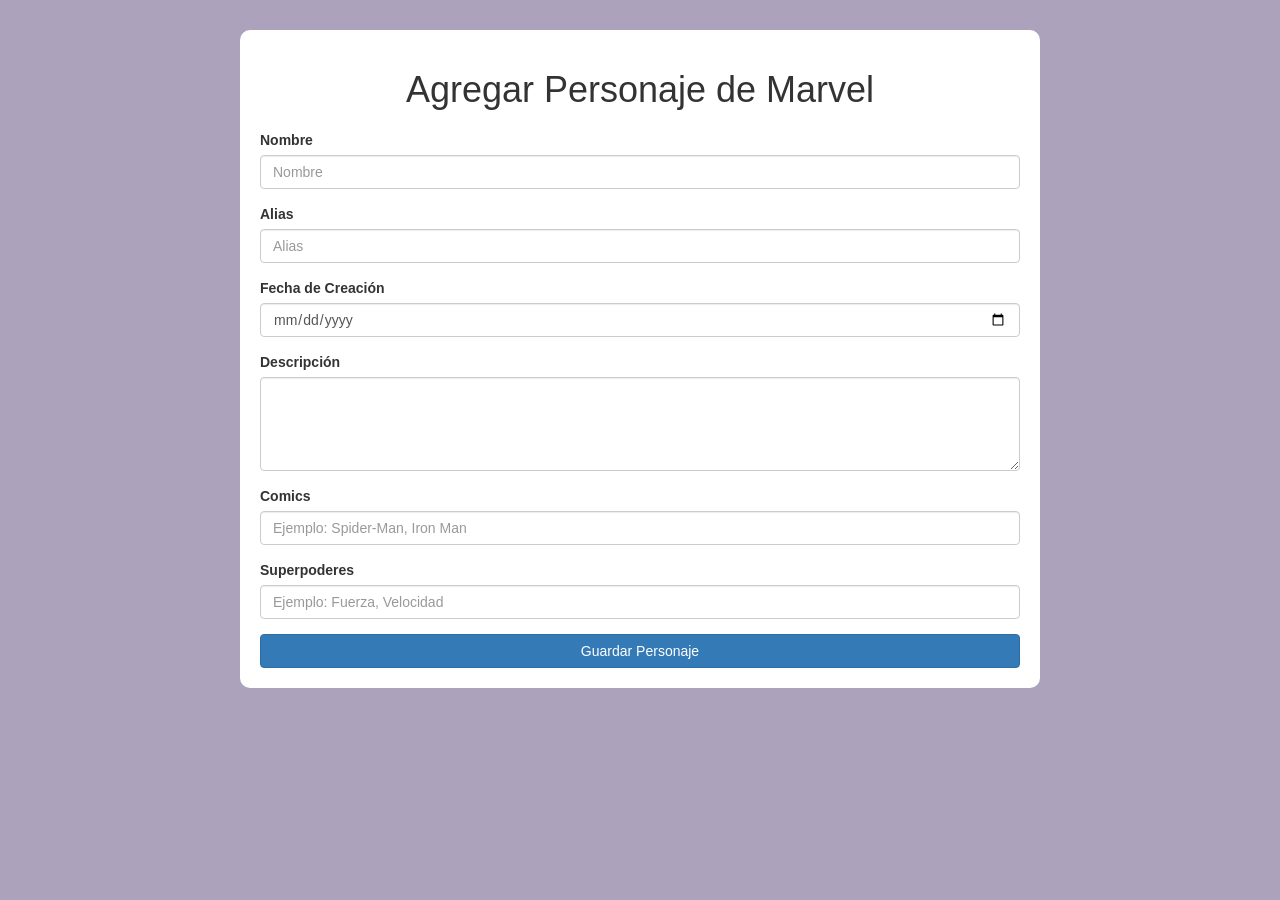
<file: capturadatosrelacionados.html>
<!DOCTYPE html>
<html lang="es">
<head>
<meta charset="UTF-8">
<meta name="viewport" content="width=device-width, initial-scale=1.0">

<title>Captura de Datos Marvel JOHANA MICHEL SALAZAR MARTINEZ</title>

<link rel="stylesheet" href="https://maxcdn.bootstrapcdn.com/bootstrap/3.3.1/css/bootstrap.min.css">

<style>
body{
    background-color:#aca2bc;
    font-family:Arial, sans-serif;
}

.container{
    max-width:800px;
    margin:30px auto;
    background:white;
    padding:20px;
    border-radius:10px;
}

h1{
    text-align:center;
    margin-bottom:20px;
}

label{
    font-weight:bold;
}

input, textarea{
    margin-bottom:15px;
}
</style>
</head>
<body>

<div class="container">

    <h1>Agregar Personaje de Marvel</h1>

    <form>

        <div class="form-group">
            <label>Nombre</label>
            <input type="text" class="form-control" placeholder="Nombre">
        </div>

        <div class="form-group">
            <label>Alias</label>
            <input type="text" class="form-control" placeholder="Alias">
        </div>

        <div class="form-group">
            <label>Fecha de Creación</label>
            <input type="date" class="form-control">
        </div>

        <div class="form-group">
            <label>Descripción</label>
            <textarea class="form-control" rows="4"></textarea>
        </div>

        <div class="form-group">
            <label>Comics</label>
            <input type="text" class="form-control"
            placeholder="Ejemplo: Spider-Man, Iron Man">
        </div>

        <div class="form-group">
            <label>Superpoderes</label>
            <input type="text" class="form-control"
            placeholder="Ejemplo: Fuerza, Velocidad">
        </div>

        <button type="button" class="btn btn-primary btn-block">
            Guardar Personaje
        </button>

    </form>

</div>

<script>

const personajeMarvel = {
    "nombre": "Spider-Man",
    "alias": "Peter Parker",
    "fechaCreacion": "1962-08-01",
    "descripcion": "Héroe con poderes arácnidos",
    "comics": [
        "Amazing Fantasy #15",
        "The Amazing Spider-Man"
    ],
    "superpoderes": [
        "Trepar muros",
        "Sentido arácnido",
        "Agilidad"
    ]
};

console.log(personajeMarvel);

</script>

</body>
</html>
</file>
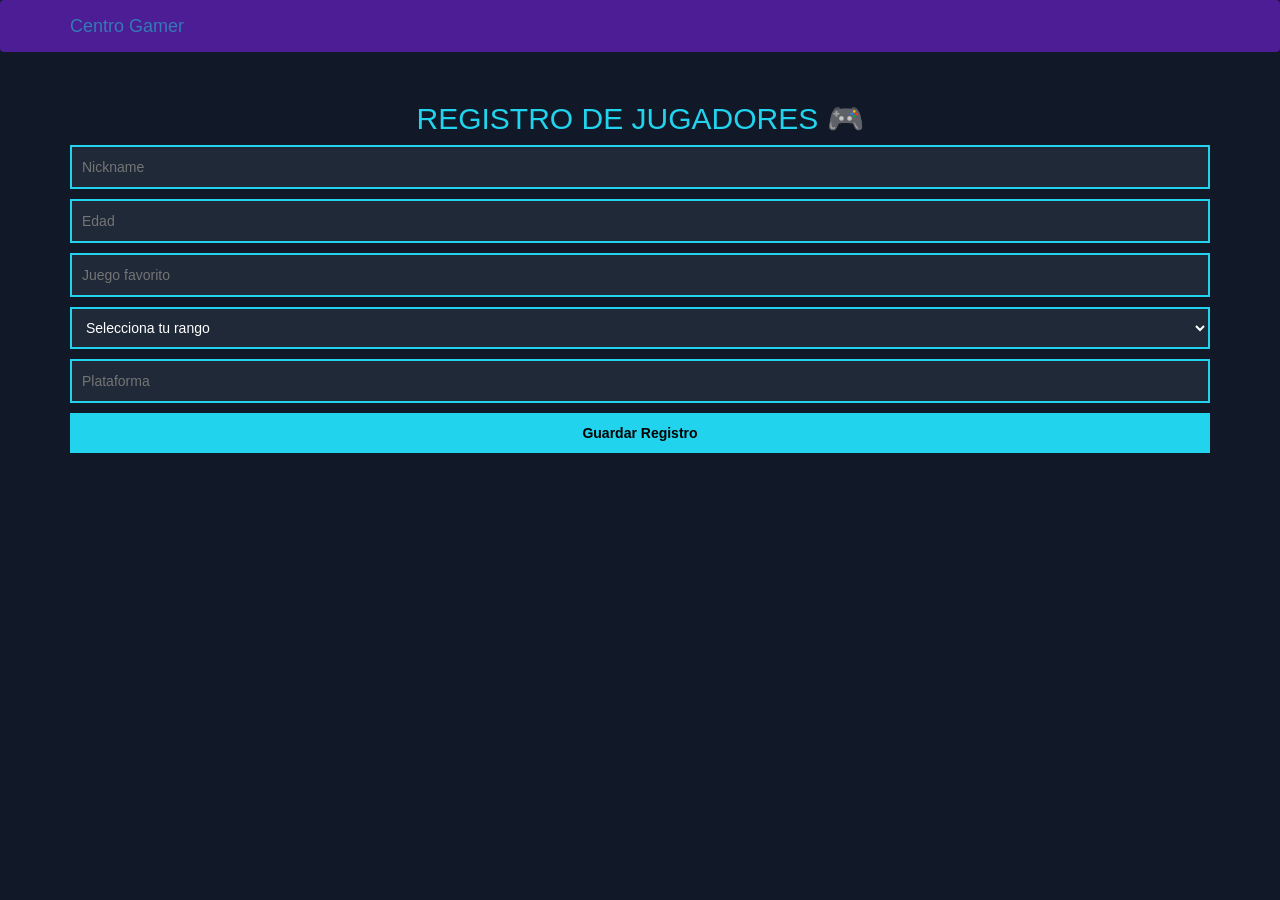
<file: comotuquieras.html>
<!DOCTYPE html>
<html lang="es">
<head>
<meta charset="UTF-8">
<meta name="viewport" content="width=device-width, initial-scale=1.0">

<link rel="stylesheet" href="https://maxcdn.bootstrapcdn.com/bootstrap/3.3.1/css/bootstrap.min.css">

<title>Registro Gamer JOHANA MICHEL SALAZAR MARTINEZ</title>

<style>
body{
    background:#111827;
    color:white;
}

.navbar{
    background:#4c1d95;
}

h1,h2{
    text-align:center;
    color:#22d3ee;
}

.form-container{
    margin-top:30px;
}

input, select{
    width:100%;
    margin-bottom:10px;
    padding:10px;
    background:#1f2937;
    border:2px solid #22d3ee;
    color:white;
}

button{
    width:100%;
    padding:10px;
    background:#22d3ee;
    border:none;
    color:black;
    font-weight:bold;
}

#mensaje{
    margin-top:15px;
    color:#4ade80;
}
</style>
</head>

<body>

<nav class="navbar">
    <div class="container">
        <a class="navbar-brand" href="#">Centro Gamer</a>
    </div>
</nav>

<div class="container form-container">

    <h2>REGISTRO DE JUGADORES 🎮</h2>

    <form id="formGamer">

        <input type="text" id="nickname" placeholder="Nickname" required>

        <input type="number" id="edad" placeholder="Edad" required>

        <input type="text" id="juego" placeholder="Juego favorito" required>

        <select id="rango">
            <option value="">Selecciona tu rango</option>
            <option>Bronce</option>
            <option>Plata</option>
            <option>Oro</option>
            <option>Diamante</option>
        </select>

        <input type="text" id="plataforma" placeholder="Plataforma" required>

        <button type="submit">Guardar Registro</button>

    </form>

    <div id="mensaje"></div>

</div>

<script>

// Cargar datos guardados
let gamers = JSON.parse(localStorage.getItem("gamers")) || [];

document.getElementById("formGamer").addEventListener("submit", function(e){

    e.preventDefault();

    const gamer = {
        nickname: document.getElementById("nickname").value,
        edad: document.getElementById("edad").value,
        juego: document.getElementById("juego").value,
        rango: document.getElementById("rango").value,
        plataforma: document.getElementById("plataforma").value
    };

    gamers.push(gamer);

    localStorage.setItem("gamers", JSON.stringify(gamers));

    document.getElementById("mensaje").innerHTML =
    "✅ Jugador registrado correctamente";

    document.getElementById("formGamer").reset();

    console.log(gamers);

});

</script>

</body>
</html>
</file>
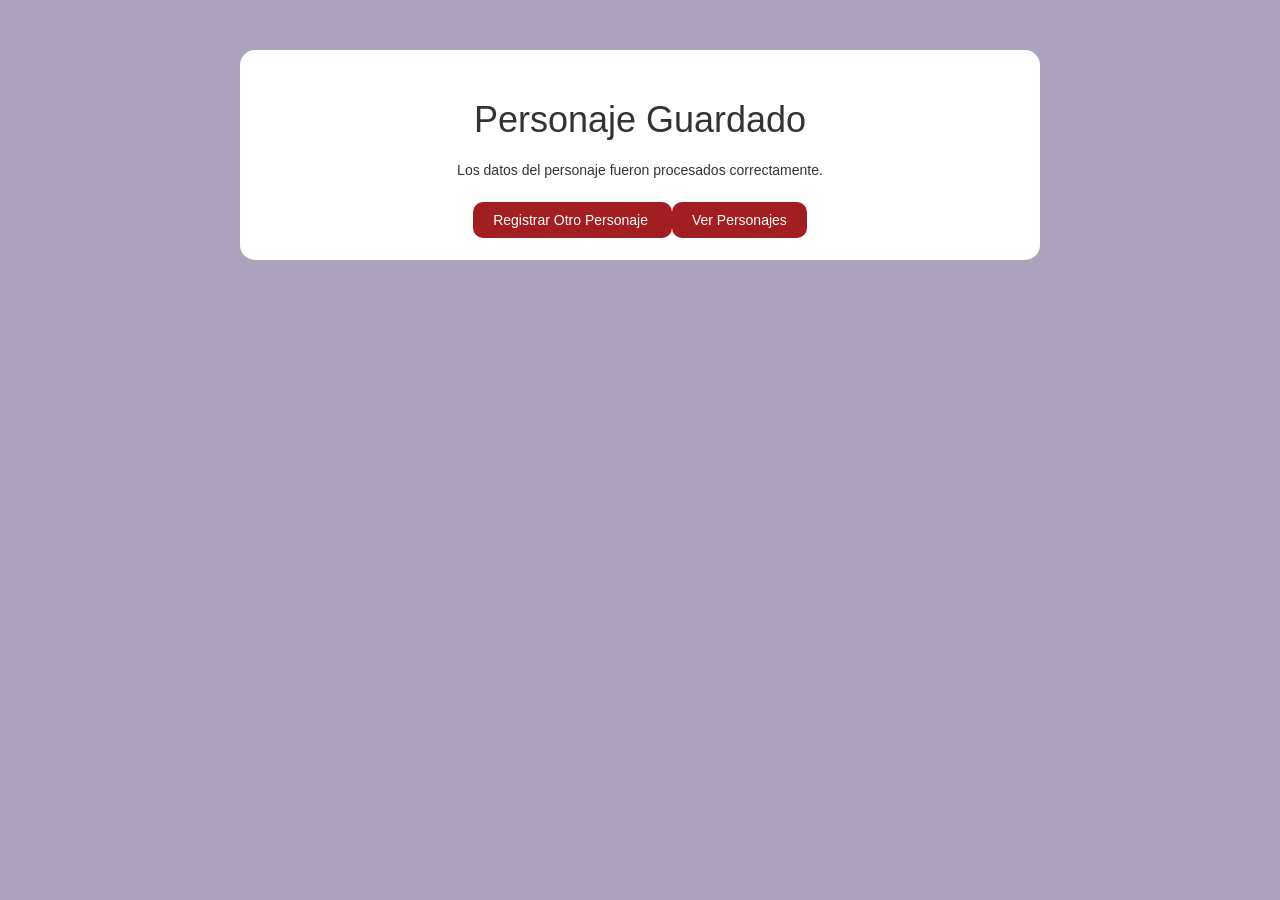
<file: insertar_datos.html>
<!DOCTYPE html>
<html lang="es">
<head>
<meta charset="UTF-8">
<meta name="viewport" content="width=device-width, initial-scale=1.0">

<title>Insertar Datos Marvel JOHANA MICHEL SALAZAR MARTINEZ</title>

<link rel="stylesheet" href="https://maxcdn.bootstrapcdn.com/bootstrap/3.3.1/css/bootstrap.min.css">

<style>
body{
    background:#aca2bc;
    font-family:Arial,sans-serif;
}

.container{
    max-width:800px;
    margin:50px auto;
    background:white;
    padding:30px;
    border-radius:15px;
    text-align:center;
}

h1{
    margin-bottom:20px;
}

.btn-marvel{
    background:#A31E21;
    color:white;
    padding:10px 20px;
    text-decoration:none;
    border-radius:10px;
}
</style>

</head>
<body>

<div class="container">

    <h1>Personaje Guardado</h1>

    <p>Los datos del personaje fueron procesados correctamente.</p>

    <br>

    <a href="capturadatosrelacionados.html" class="btn-marvel">
        Registrar Otro Personaje
    </a>

    <a href="relaciones01.html" class="btn-marvel">
        Ver Personajes
    </a>

</div>

<script>

const personajeMarvel = {
    "nombre":"Spider-Man",
    "alias":"Peter Parker",
    "fechaCreacion":"1962-08-01",
    "descripcion":"Héroe con poderes arácnidos",
    "comics":[
        "Amazing Fantasy #15",
        "The Amazing Spider-Man"
    ],
    "superpoderes":[
        "Trepar muros",
        "Sentido arácnido",
        "Agilidad"
    ]
};

console.log(personajeMarvel);

</script>

</body>
</html>
</file>
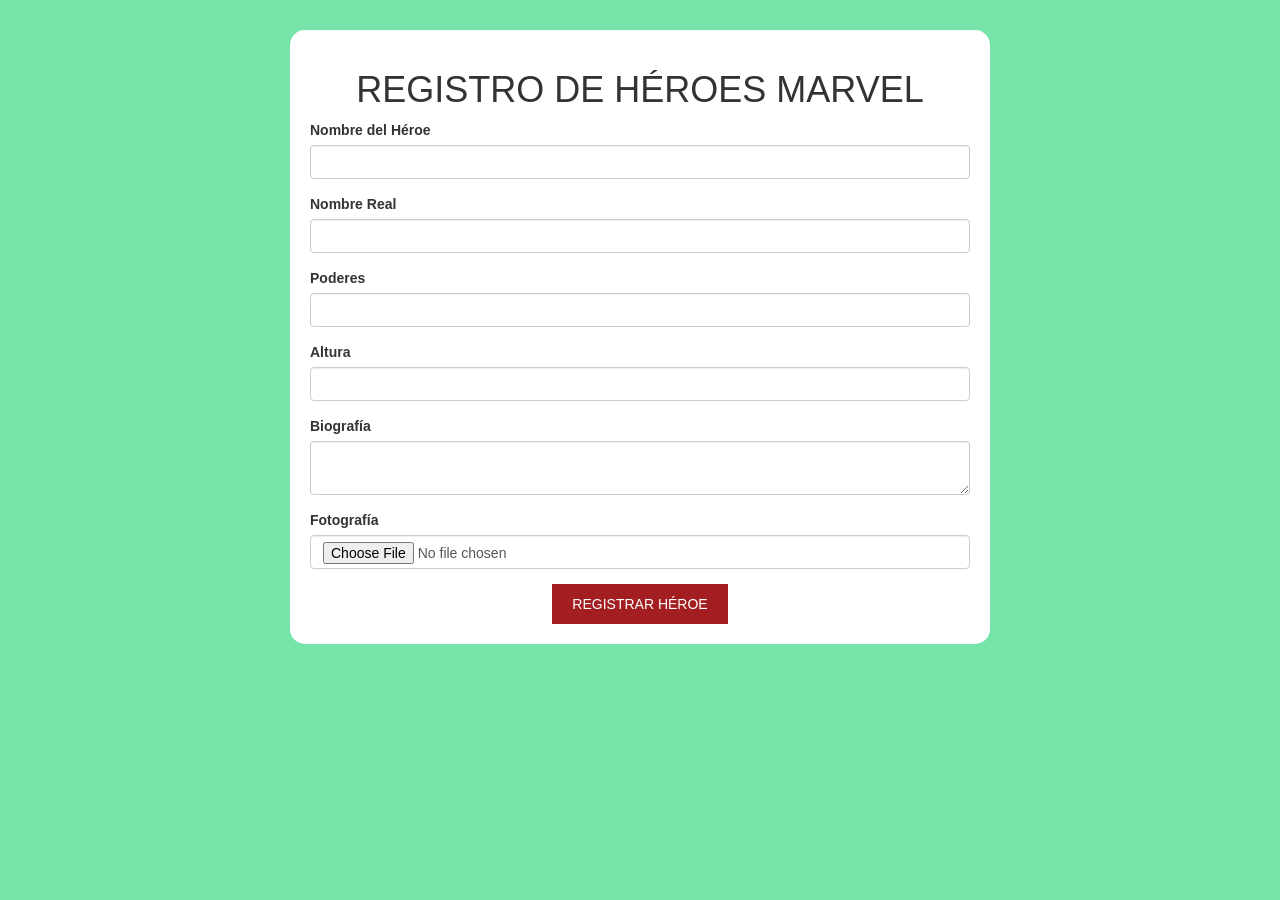
<file: marvel.html>
<!DOCTYPE html>
<html lang="es">
<head>
<meta charset="UTF-8">
<meta name="viewport" content="width=device-width, initial-scale=1.0">

<title>Registro Marvel JOHANA MICHEL SALAZAR MARTINEZ</title>

<link rel="stylesheet" href="https://maxcdn.bootstrapcdn.com/bootstrap/3.3.1/css/bootstrap.min.css">

<style>

body{
    background:#76e4a8;
}

.form-container{
    width:80%;
    max-width:700px;
    margin:30px auto;
    background:white;
    padding:20px;
    border-radius:15px;
}

h1{
    text-align:center;
}

.btn-marvel{
    background:#A31E21;
    color:white;
    border:none;
    padding:10px 20px;
}

</style>
</head>

<body>

<div class="form-container">

<h1>REGISTRO DE HÉROES MARVEL</h1>

<form>

<div class="form-group">
<label>Nombre del Héroe</label>
<input type="text" class="form-control">
</div>

<div class="form-group">
<label>Nombre Real</label>
<input type="text" class="form-control">
</div>

<div class="form-group">
<label>Poderes</label>
<input type="text" class="form-control">
</div>

<div class="form-group">
<label>Altura</label>
<input type="text" class="form-control">
</div>

<div class="form-group">
<label>Biografía</label>
<textarea class="form-control"></textarea>
</div>

<div class="form-group">
<label>Fotografía</label>
<input type="file" class="form-control">
</div>

<div class="text-center">
<button type="button" class="btn-marvel">
REGISTRAR HÉROE
</button>
</div>

</form>

</div>

</body>
</html>
</file>
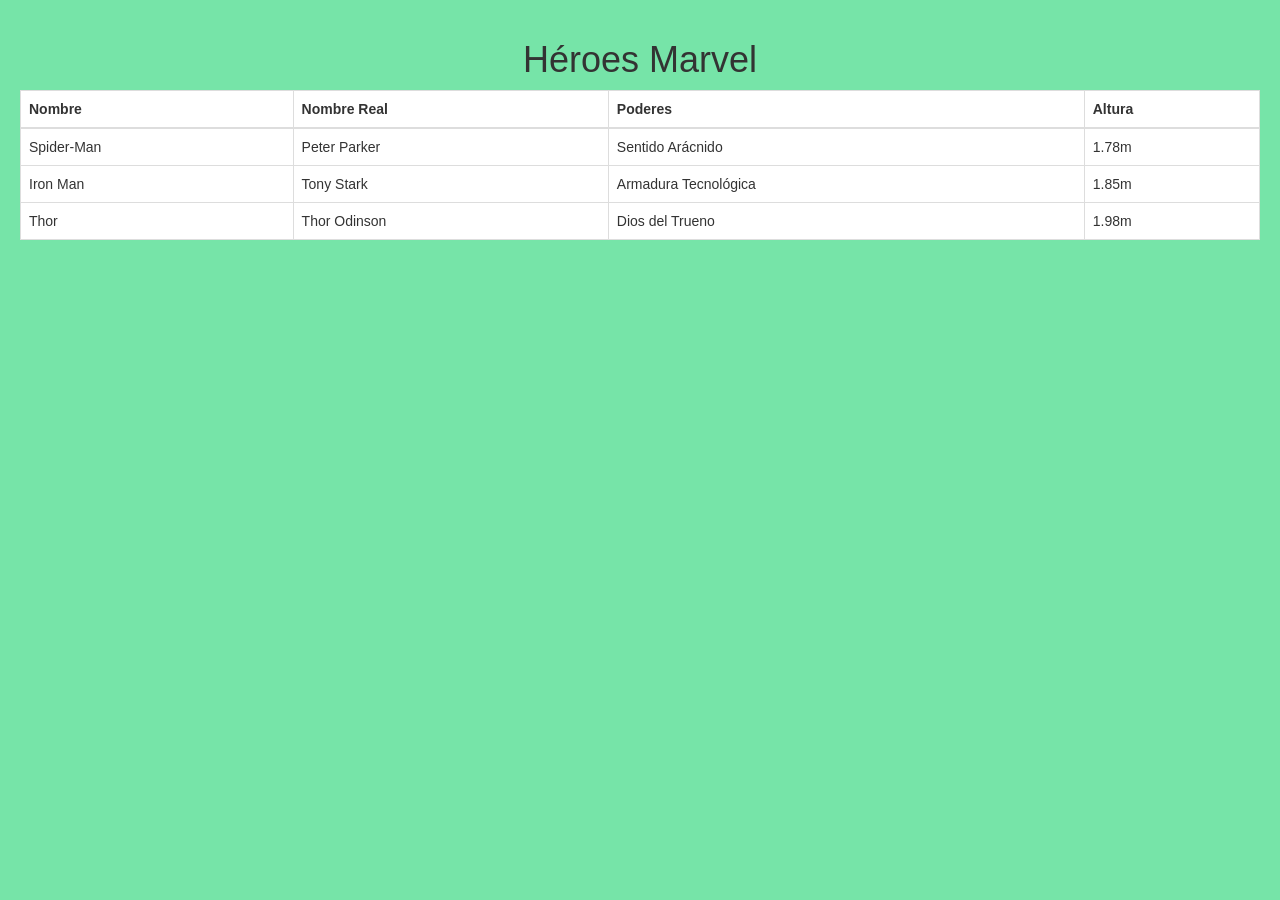
<file: mostrar.html>
<!DOCTYPE html>
<html lang="es">
<head>
<meta charset="UTF-8">
<title>Mostrar Héroes Marvel JOHANA MICHEL SALAZAR MARTINEZ</title>

<link rel="stylesheet" href="https://maxcdn.bootstrapcdn.com/bootstrap/3.3.1/css/bootstrap.min.css">

<style>
body{
    background:#76e4a8;
    padding:20px;
}
table{
    background:white;
}
</style>

</head>
<body>

<h1 class="text-center">Héroes Marvel</h1>

<table class="table table-bordered">

<thead>
<tr>
    <th>Nombre</th>
    <th>Nombre Real</th>
    <th>Poderes</th>
    <th>Altura</th>
</tr>
</thead>

<tbody id="tablaHeroes"></tbody>

</table>

<script>

const heroes = [

{
    "nombre":"Spider-Man",
    "nombrereal":"Peter Parker",
    "poderes":"Sentido Arácnido",
    "altura":"1.78m"
},

{
    "nombre":"Iron Man",
    "nombrereal":"Tony Stark",
    "poderes":"Armadura Tecnológica",
    "altura":"1.85m"
},

{
    "nombre":"Thor",
    "nombrereal":"Thor Odinson",
    "poderes":"Dios del Trueno",
    "altura":"1.98m"
}

];

const tabla = document.getElementById("tablaHeroes");

heroes.forEach(hero=>{

tabla.innerHTML += `
<tr>
<td>${hero.nombre}</td>
<td>${hero.nombrereal}</td>
<td>${hero.poderes}</td>
<td>${hero.altura}</td>
</tr>
`;

});

</script>

</body>
</html>
</file>
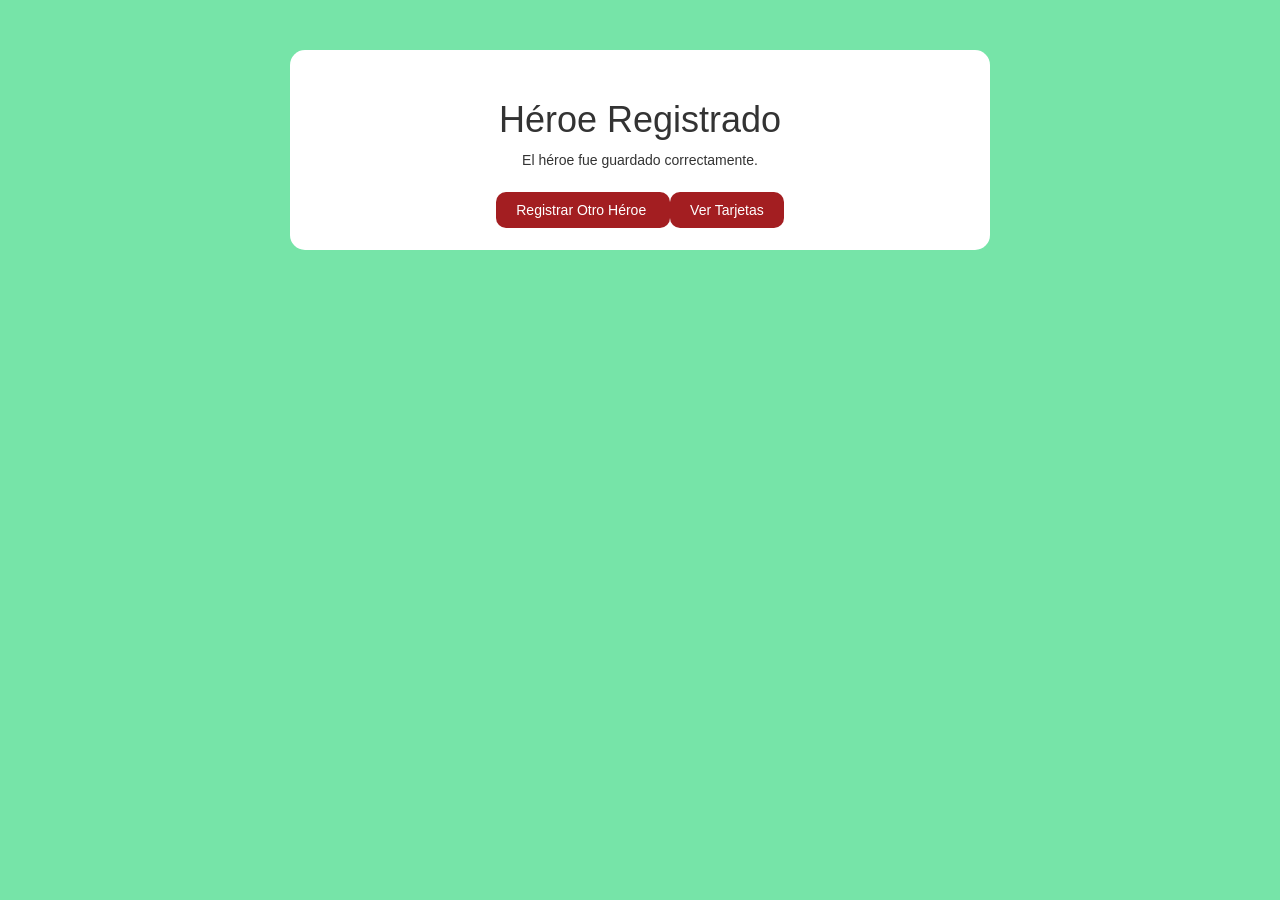
<file: proceso.html>
<!DOCTYPE html>
<html lang="es">
<head>
<meta charset="UTF-8">
<meta name="viewport" content="width=device-width, initial-scale=1.0">

<title>Proceso Marvel JOHANA MICHEL SALAZAR MARTINEZ</title>

<link rel="stylesheet" href="https://maxcdn.bootstrapcdn.com/bootstrap/3.3.1/css/bootstrap.min.css">

<style>

body{
    background:#76e4a8;
    font-family:Arial,sans-serif;
}

.container{
    max-width:700px;
    margin:50px auto;
    background:white;
    padding:30px;
    border-radius:15px;
    text-align:center;
}

.btn-marvel{
    background:#A31E21;
    color:white;
    padding:10px 20px;
    text-decoration:none;
    border-radius:10px;
}

</style>

</head>
<body>

<div class="container">

    <h1>Héroe Registrado</h1>

    <p>El héroe fue guardado correctamente.</p>

    <br>

    <a href="marvel.html" class="btn-marvel">
        Registrar Otro Héroe
    </a>

    <a href="tarjetas.html" class="btn-marvel">
        Ver Tarjetas
    </a>

</div>

<script>

const heroeMarvel = {
    "nombre":"Iron Man",
    "nombreReal":"Tony Stark",
    "poderes":"Armadura tecnológica",
    "altura":"1.85 m",
    "bio":"Genio, millonario y vengador",
    "imagen":"ironman.jpg"
};

console.log(heroeMarvel);

</script>

</body>
</html>
</file>
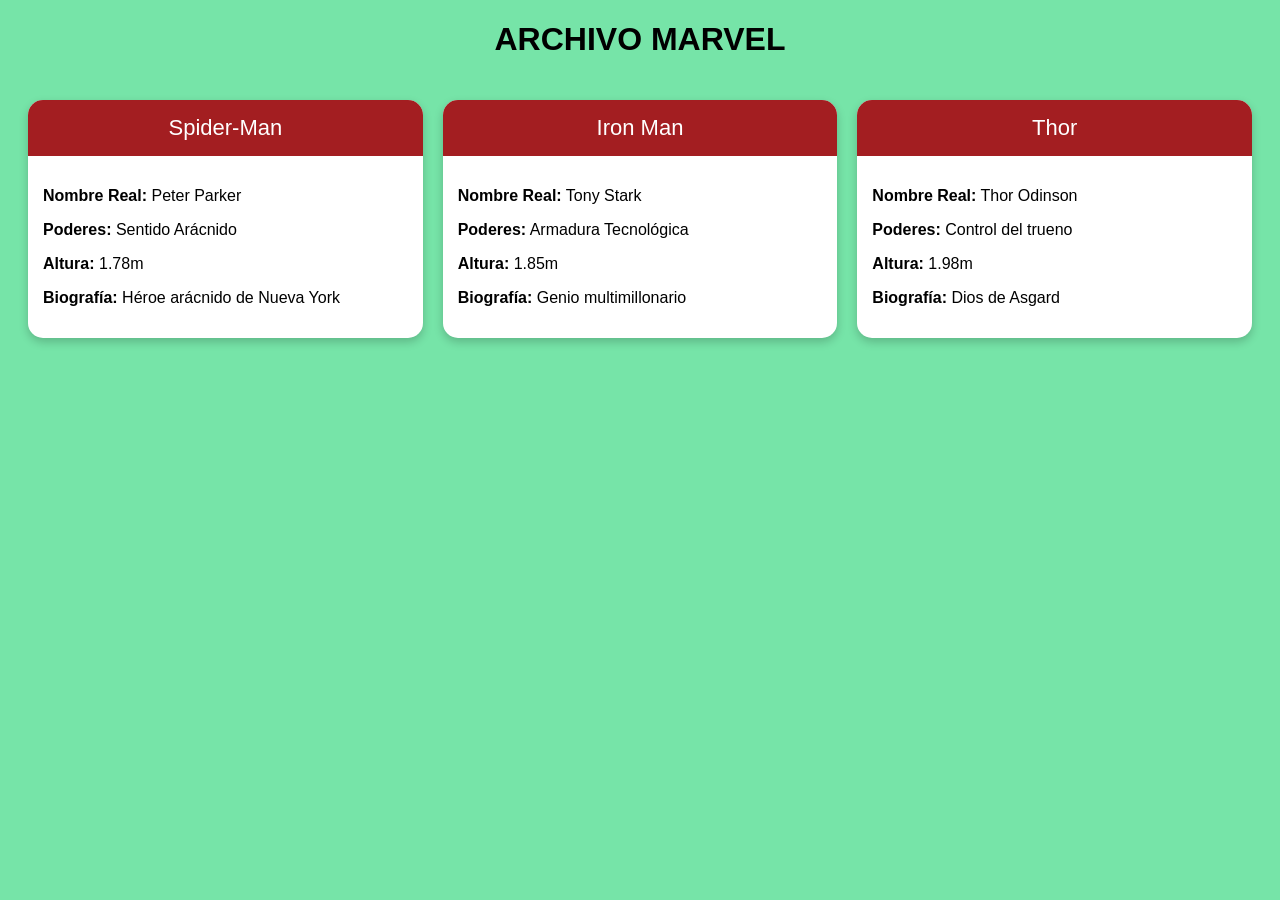
<file: tarjetas.html>
<!DOCTYPE html>
<html lang="es">
<head>
<meta charset="UTF-8">
<title>Tarjetas Marvel JOHANA MICHEL SALAZAR MARTINEZ</title>

<style>

body{
    background:#76e4a8;
    font-family:Arial;
}

.cards-grid{
    display:grid;
    grid-template-columns:repeat(auto-fit,minmax(300px,1fr));
    gap:20px;
    padding:20px;
}

.card{
    background:white;
    border-radius:15px;
    overflow:hidden;
    box-shadow:0 4px 10px rgba(0,0,0,.2);
}

.card-header{
    background:#A31E21;
    color:white;
    padding:15px;
    text-align:center;
    font-size:22px;
}

.card-body{
    padding:15px;
}

</style>

</head>
<body>

<h1 style="text-align:center;">ARCHIVO MARVEL</h1>

<div id="contenedor" class="cards-grid"></div>

<script>

const heroes = [

{
    "nombre":"Spider-Man",
    "nombrereal":"Peter Parker",
    "poderes":"Sentido Arácnido",
    "altura":"1.78m",
    "bio":"Héroe arácnido de Nueva York"
},

{
    "nombre":"Iron Man",
    "nombrereal":"Tony Stark",
    "poderes":"Armadura Tecnológica",
    "altura":"1.85m",
    "bio":"Genio multimillonario"
},

{
    "nombre":"Thor",
    "nombrereal":"Thor Odinson",
    "poderes":"Control del trueno",
    "altura":"1.98m",
    "bio":"Dios de Asgard"
}

];

const contenedor = document.getElementById("contenedor");

heroes.forEach(hero=>{

contenedor.innerHTML += `

<div class="card">

<div class="card-header">
${hero.nombre}
</div>

<div class="card-body">

<p><b>Nombre Real:</b> ${hero.nombrereal}</p>

<p><b>Poderes:</b> ${hero.poderes}</p>

<p><b>Altura:</b> ${hero.altura}</p>

<p><b>Biografía:</b> ${hero.bio}</p>

</div>

</div>

`;

});

</script>

</body>
</html>
</file>
